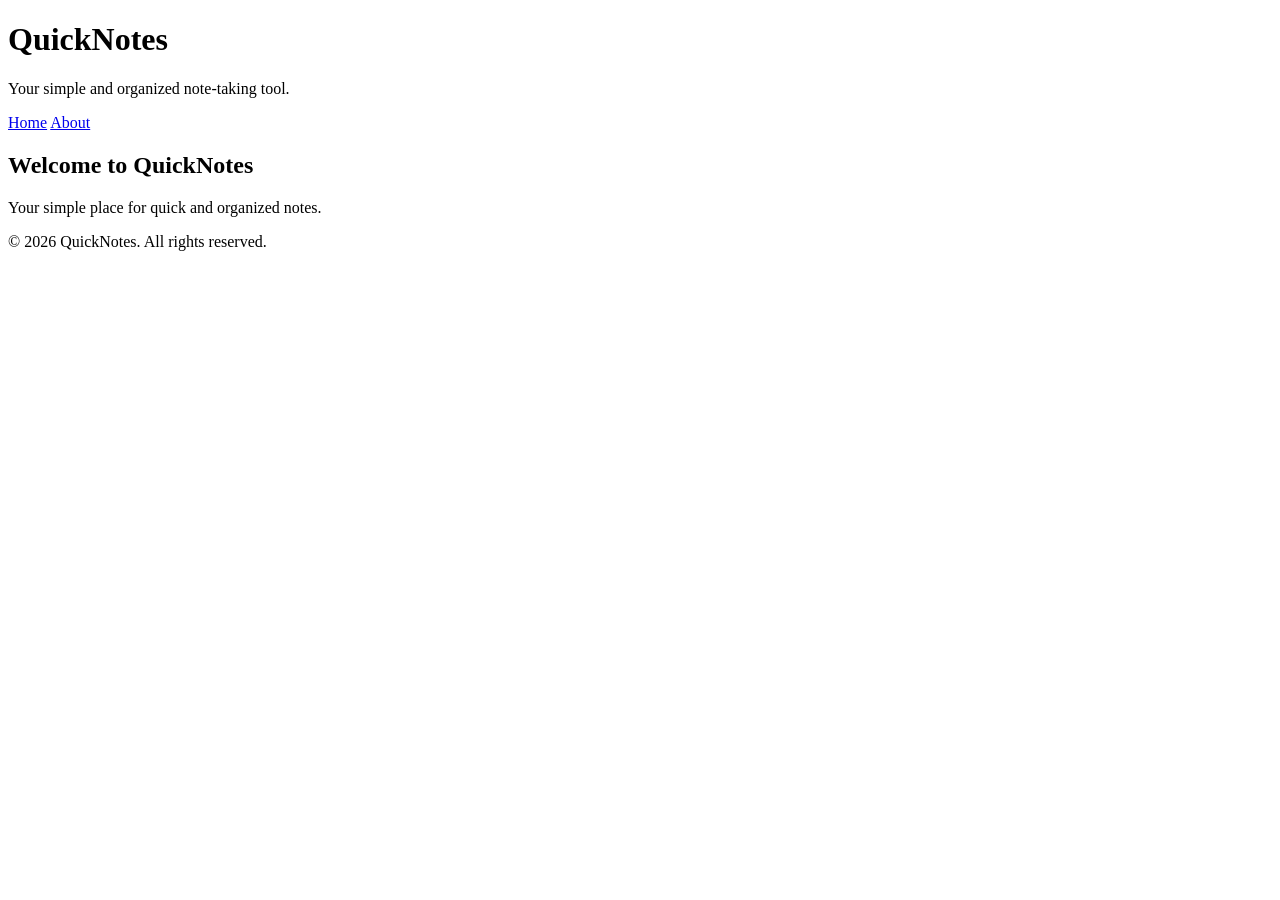
<file: day1/index.html>
<!DOCTYPE html>
<html lang="en">
<head>
    <meta charset="UTF-8">
    <meta name="viewport" content="width=device-width, initial-scale=1.0">
    <title>QuickNotes</title>
</head>
<body>

    <header>
        <h1>QuickNotes</h1>
        <p>Your simple and organized note-taking tool.</p>

        <nav>
            <a href="index.html">Home</a>
            <a href="about.html">About</a>
        </nav>
    </header>

    <main>
        <h2>Welcome to QuickNotes</h2>
        <p>Your simple place for quick and organized notes.</p>
    </main>

    <footer>
        <p>&copy; 2026 QuickNotes. All rights reserved.</p>
    </footer>

</body>
</html>
</file>
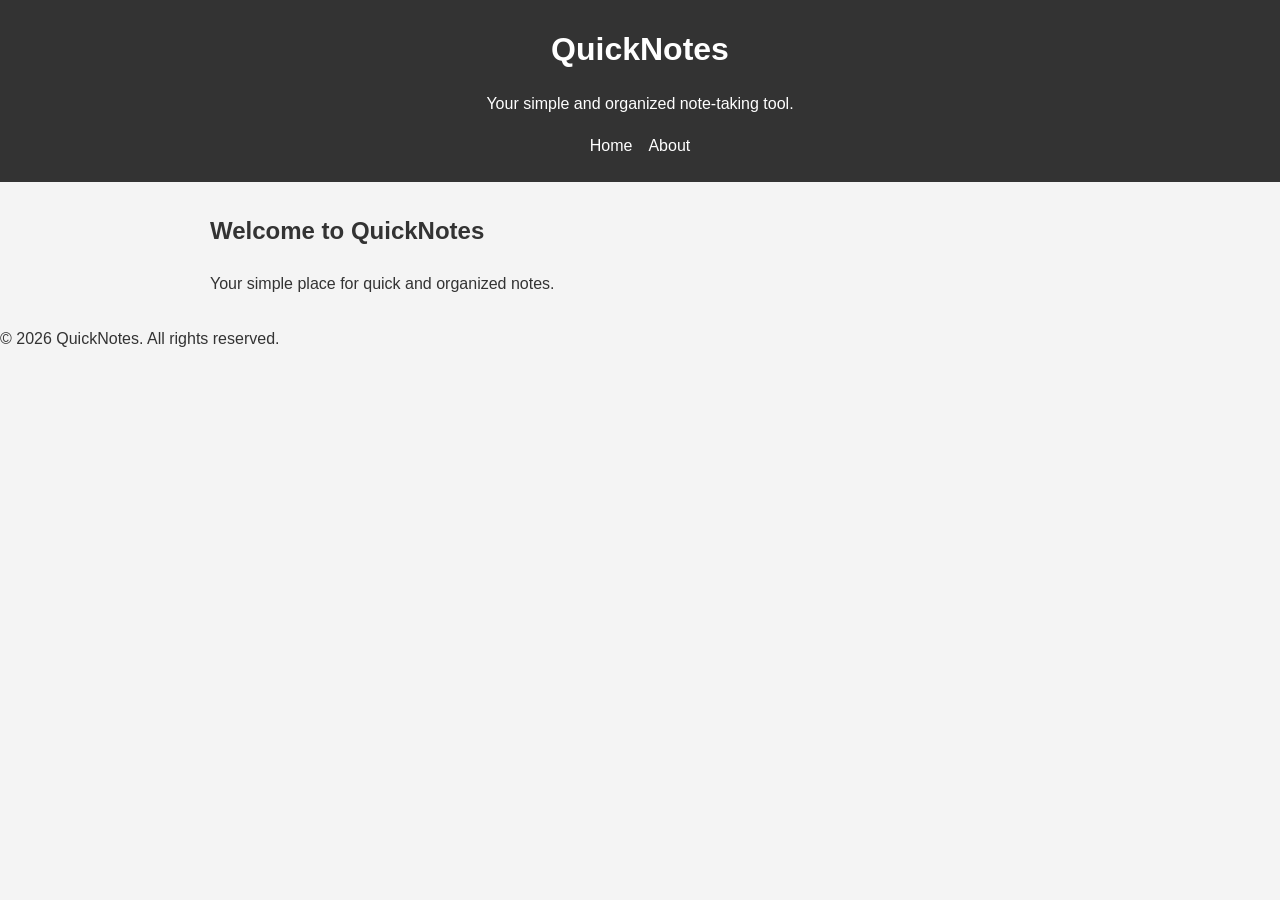
<file: day2/index.html>
<!DOCTYPE html>
<html lang="en">
<head>
    <meta charset="UTF-8">
    <meta name="viewport" content="width=device-width, initial-scale=1.0">
    <title>QuickNotes</title>
    <link rel="stylesheet" href="style.css">
</head>
<body>

    <header>
        <h1>QuickNotes</h1>
        <p>Your simple and organized note-taking tool.</p>

        <nav>
            <a href="index.html">Home</a>
            <a href="about.html">About</a>
        </nav>
    </header>

    <main>
        <h2>Welcome to QuickNotes</h2>
        <p>Your simple place for quick and organized notes.</p>
    </main>

    <footer>
        <p>&copy; 2026 QuickNotes. All rights reserved.</p>
    </footer>

</body>
</html>
</file>
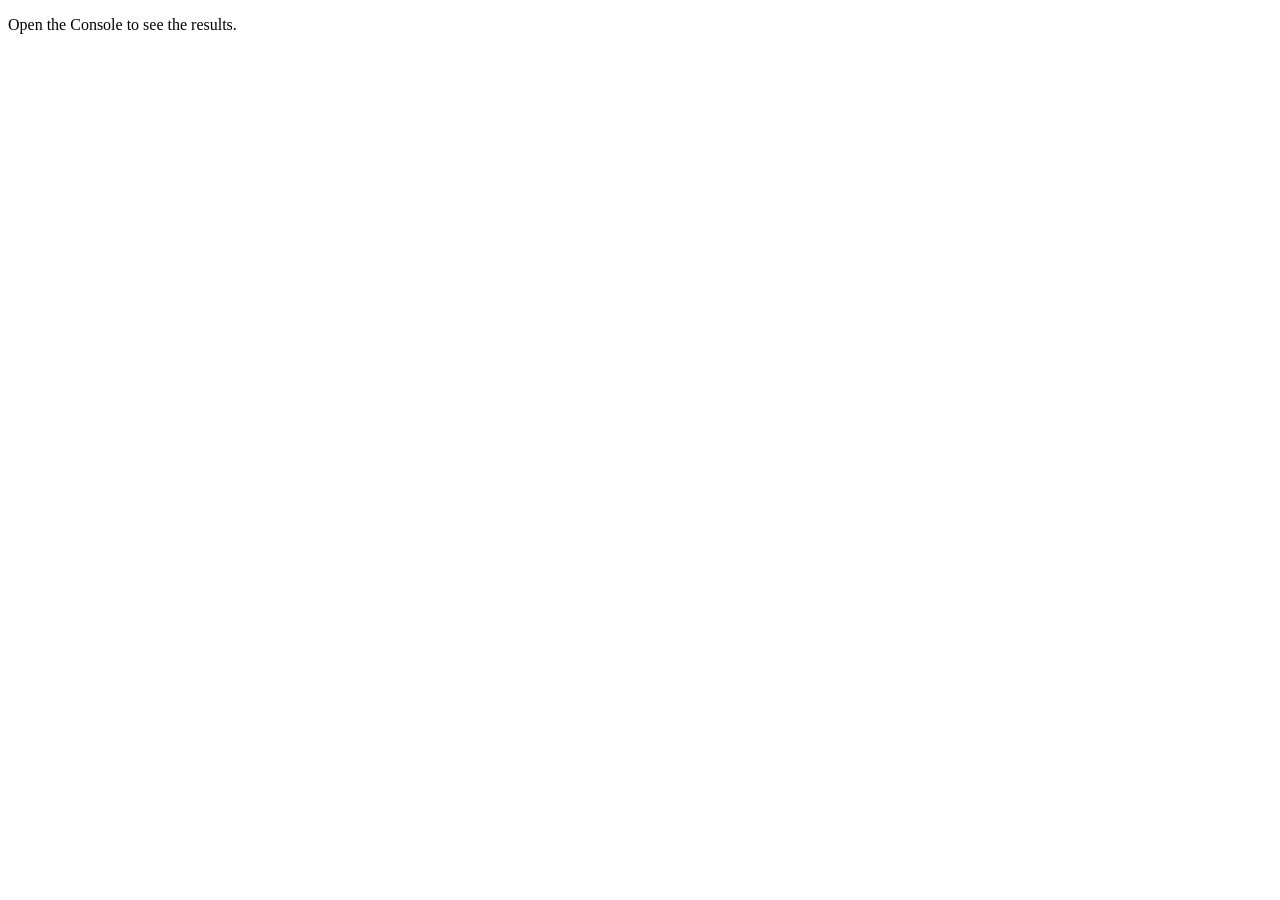
<file: day3/index.html>
<!DOCTYPE html>
<html lang="en">
<head>
    <meta charset="UTF-8">
    <meta name="viewport" content="width=device-width, initial-scale=1.0">
    <title>Notes Toolkit</title>
    <script src="script.js" defer></script>
</head>
<body>
    <p>Open the Console to see the results.</p>
</body>
</html>
</file>
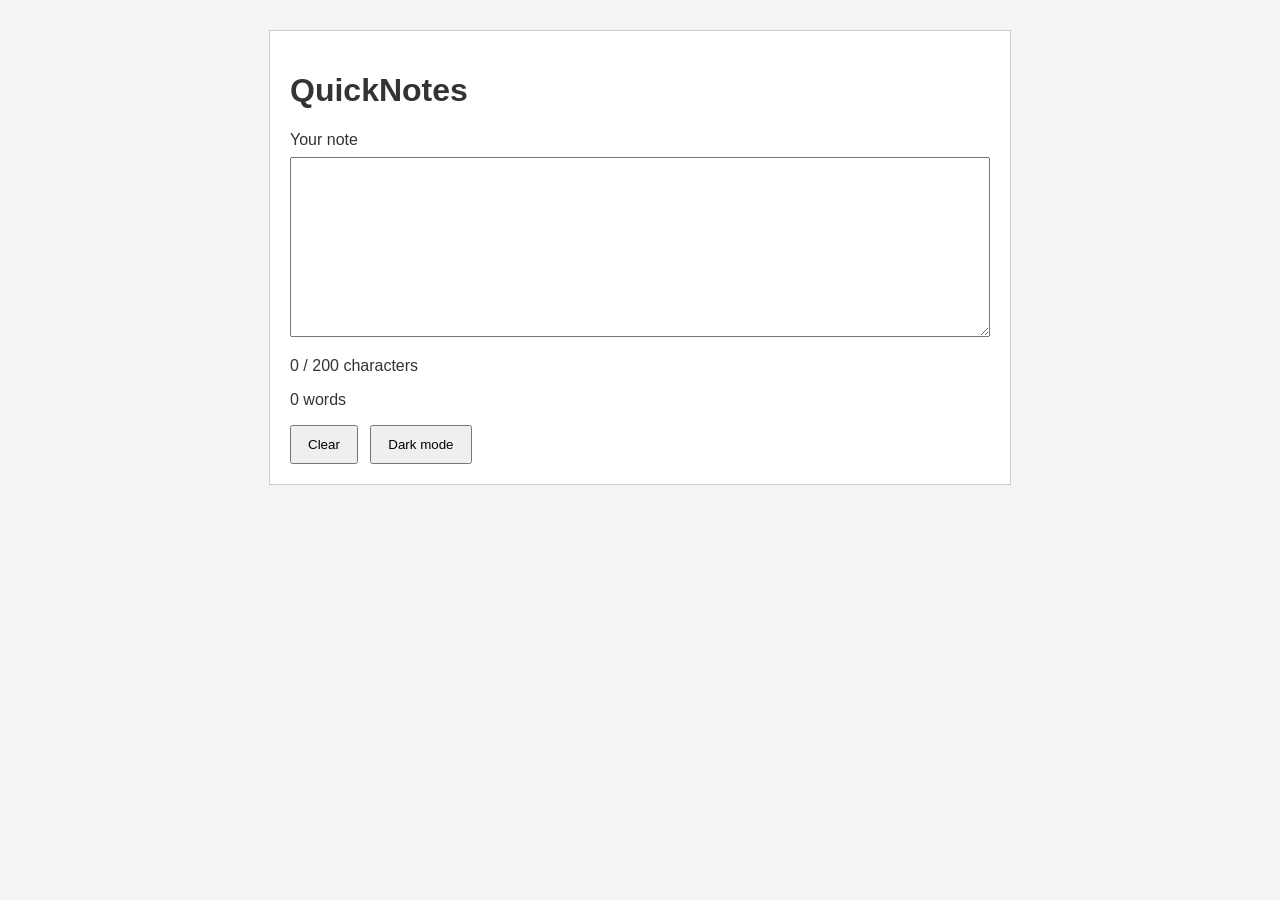
<file: day4/index.html>
<!DOCTYPE html>
<html lang="en">
<head>
    <meta charset="UTF-8">
    <meta name="viewport" content="width=device-width, initial-scale=1.0">
    <title>QuickNotes Day 4</title>
    <link rel="stylesheet" href="style.css">
    <script src="script.js" defer></script>
</head>
<body>
    <main>
        <h1>QuickNotes</h1>

        <label for="note-text">Your note</label>
        <textarea id="note-text"></textarea>

        <p id="char-count">0 / 200 characters</p>
        <p id="word-count">0 words</p>

        <button id="clear-btn" type="button">Clear</button>
        <button id="theme-toggle" type="button">Dark mode</button>
    </main>
</body>
</html>
</file>
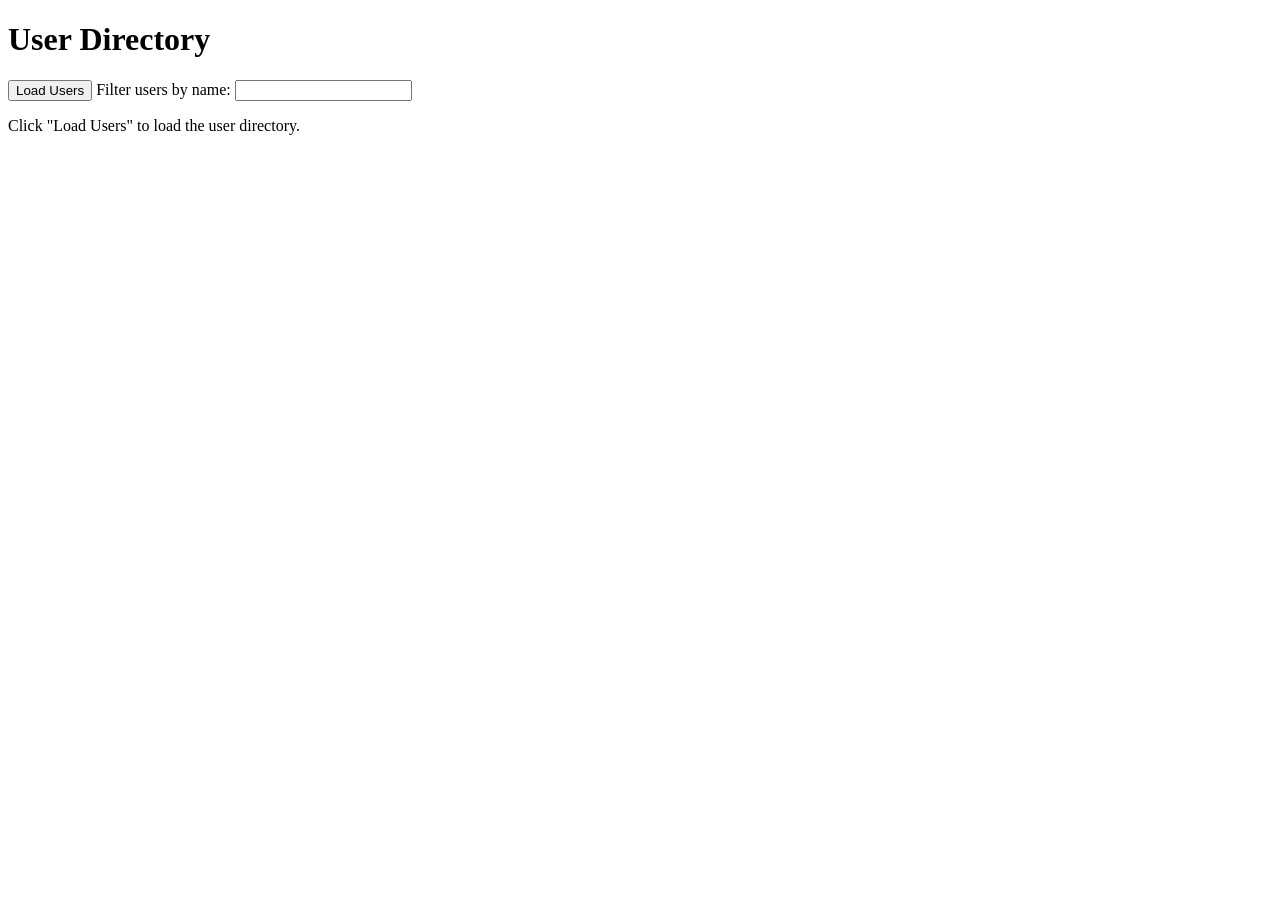
<file: day5/index.html>
<!DOCTYPE html>
<html lang="en">
<head>
    <meta charset="UTF-8">
    <meta name="viewport" content="width=device-width, initial-scale=1.0">
    <title>User Directory</title>
</head>
<body>

    <header>
        <h1>User Directory</h1>
    </header>

    <main>
        <button id="load-users">Load Users</button>

        <label for="filter-input">Filter users by name:</label>
        <input type="text" id="filter-input">

        <p id="status">Click "Load Users" to load the user directory.</p>

        <ul id="users-list"></ul>
    </main>

    <script src="users.js" defer></script>
</body>
</html>
</file>
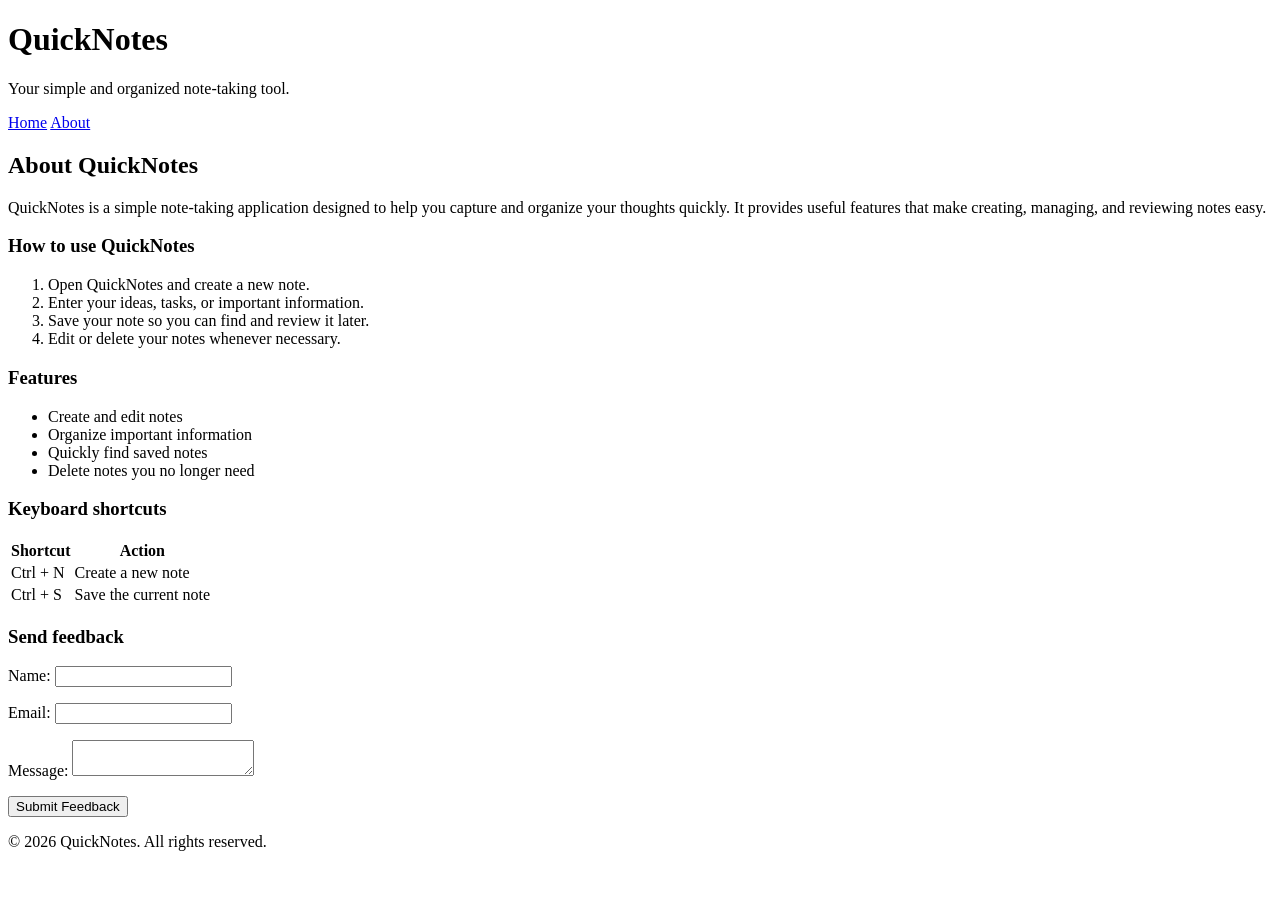
<file: day1/about.html>
<!DOCTYPE html>
<html lang="en">
<head>
    <meta charset="UTF-8">
    <meta name="viewport" content="width=device-width, initial-scale=1.0">
    <title>About QuickNotes</title>
</head>
<body>

    <header>
        <h1>QuickNotes</h1>
        <p>Your simple and organized note-taking tool.</p>

        <nav>
            <a href="index.html">Home</a>
            <a href="about.html">About</a>
        </nav>
    </header>

    <main>
        <h2>About QuickNotes</h2>

        <p>QuickNotes is a simple note-taking application designed to help you capture and organize your thoughts quickly. It provides useful features that make creating, managing, and reviewing notes easy.</p>

        <section>
            <h3>How to use QuickNotes</h3>
            <ol>
                <li>Open QuickNotes and create a new note.</li>
                <li>Enter your ideas, tasks, or important information.</li>
                <li>Save your note so you can find and review it later.</li>
                <li>Edit or delete your notes whenever necessary.</li>
            </ol>
        </section>

        <section>
            <h3>Features</h3>
            <ul>
                <li>Create and edit notes</li>
                <li>Organize important information</li>
                <li>Quickly find saved notes</li>
                <li>Delete notes you no longer need</li>
            </ul>
        </section>

        <section>
            <h3>Keyboard shortcuts</h3>

            <table>
                <thead>
                    <tr>
                        <th>Shortcut</th>
                        <th>Action</th>
                    </tr>
                </thead>
                <tbody>
                    <tr>
                        <td>Ctrl + N</td>
                        <td>Create a new note</td>
                    </tr>
                    <tr>
                        <td>Ctrl + S</td>
                        <td>Save the current note</td>
                    </tr>
                </tbody>
            </table>
        </section>

        <section>
            <h3>Send feedback</h3>

            <form>
                <p>
                    <label for="name">Name:</label>
                    <input type="text" id="name" name="name" required>
                </p>

                <p>
                    <label for="email">Email:</label>
                    <input type="email" id="email" name="email" required>
                </p>

                <p>
                    <label for="message">Message:</label>
                    <textarea id="message" name="message" required></textarea>
                </p>

                <button type="submit">Submit Feedback</button>
            </form>
        </section>
    </main>

    <footer>
        <p>&copy; 2026 QuickNotes. All rights reserved.</p>
    </footer>

</body>
</html>
</file>
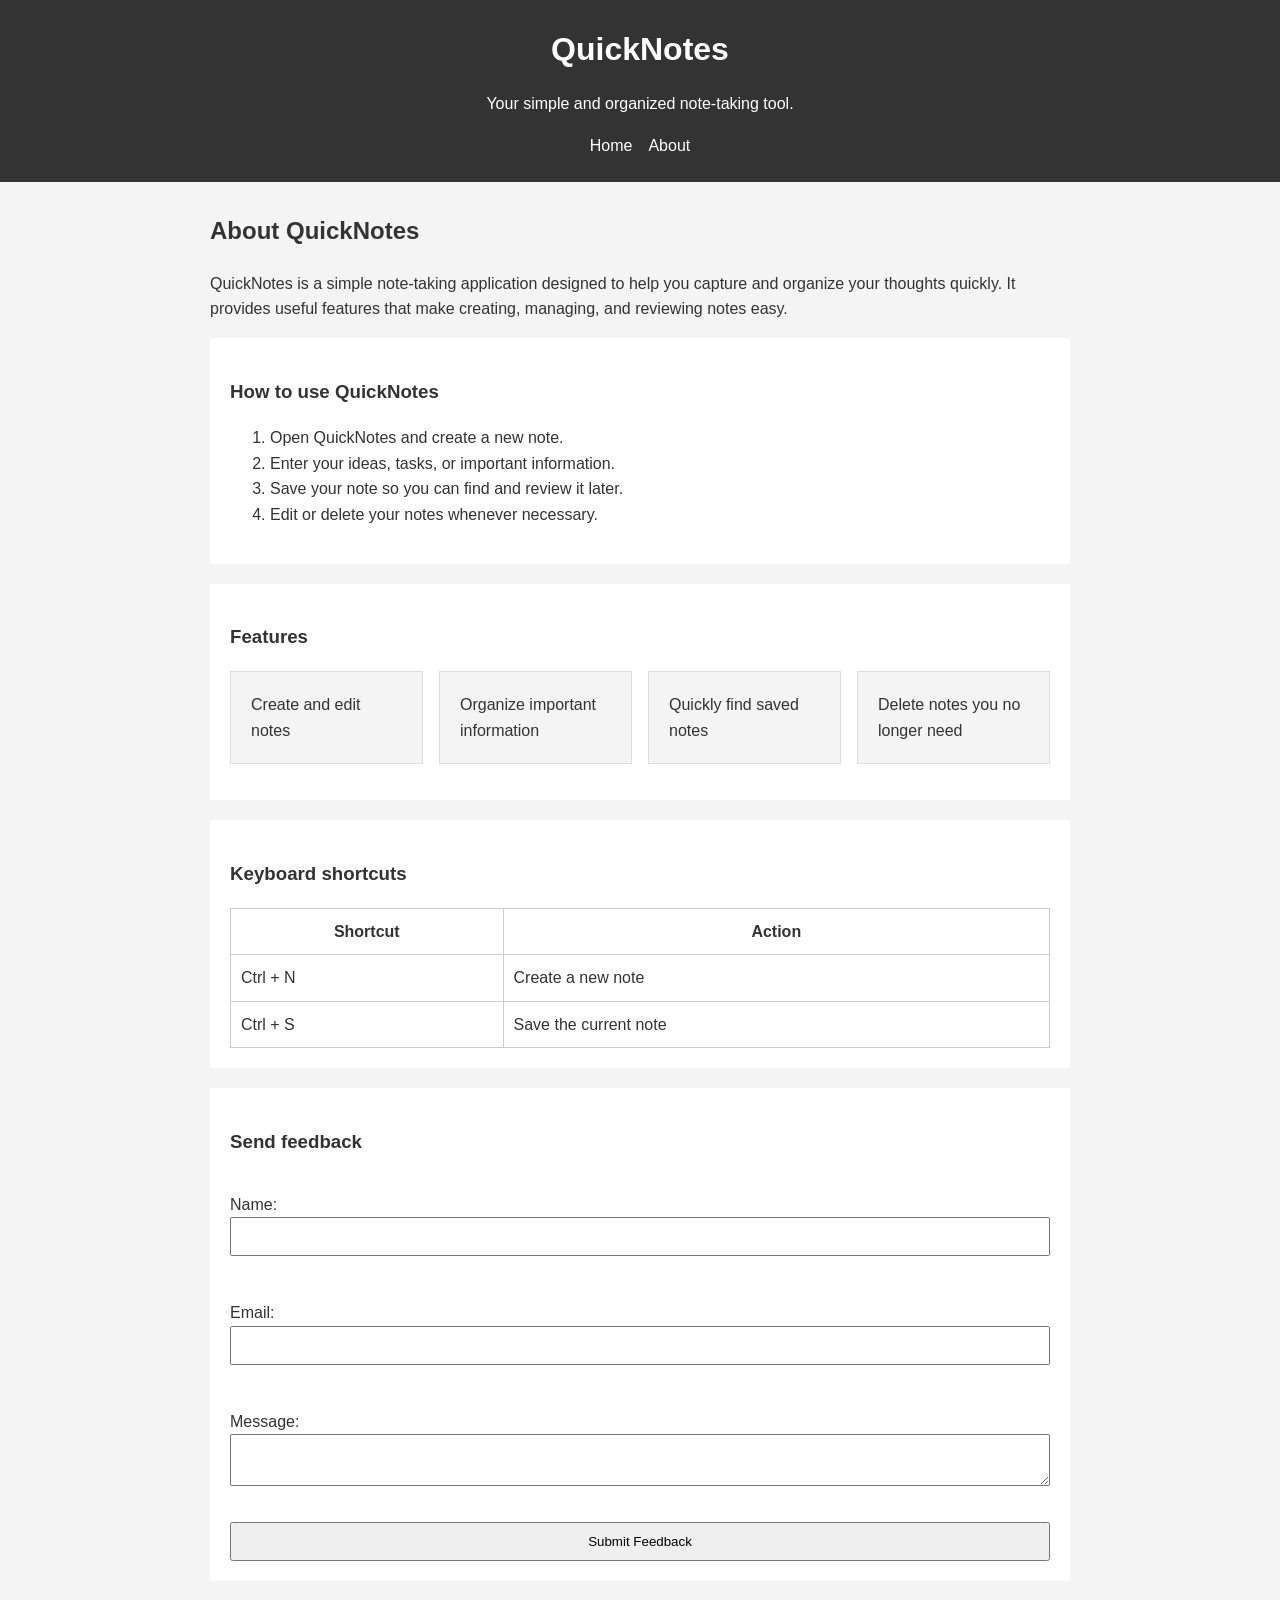
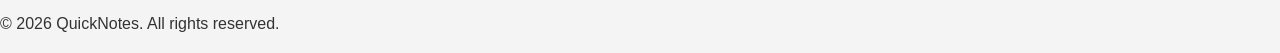
<file: day2/about.html>
<!DOCTYPE html>
<html lang="en">
<head>
    <meta charset="UTF-8">
    <meta name="viewport" content="width=device-width, initial-scale=1.0">
    <title>About QuickNotes</title>
    <link rel="stylesheet" href="style.css">
</head>
<body>

    <header>
        <h1>QuickNotes</h1>
        <p>Your simple and organized note-taking tool.</p>

        <nav>
            <a href="index.html">Home</a>
            <a href="about.html">About</a>
        </nav>
    </header>

    <main>
        <h2>About QuickNotes</h2>

        <p>QuickNotes is a simple note-taking application designed to help you capture and organize your thoughts quickly. It provides useful features that make creating, managing, and reviewing notes easy.</p>

        <section>
            <h3>How to use QuickNotes</h3>
            <ol>
                <li>Open QuickNotes and create a new note.</li>
                <li>Enter your ideas, tasks, or important information.</li>
                <li>Save your note so you can find and review it later.</li>
                <li>Edit or delete your notes whenever necessary.</li>
            </ol>
        </section>

        <section>
            <h3>Features</h3>
            <ul class="features">
                <li>Create and edit notes</li>
                <li>Organize important information</li>
                <li>Quickly find saved notes</li>
                <li>Delete notes you no longer need</li>
            </ul>
        </section>

        <section>
            <h3>Keyboard shortcuts</h3>

            <table>
                <thead>
                    <tr>
                        <th>Shortcut</th>
                        <th>Action</th>
                    </tr>
                </thead>
                <tbody>
                    <tr>
                        <td>Ctrl + N</td>
                        <td>Create a new note</td>
                    </tr>
                    <tr>
                        <td>Ctrl + S</td>
                        <td>Save the current note</td>
                    </tr>
                </tbody>
            </table>
        </section>

        <section>
            <h3>Send feedback</h3>

            <form>
                <p>
                    <label for="name">Name:</label>
                    <input type="text" id="name" name="name" required>
                </p>

                <p>
                    <label for="email">Email:</label>
                    <input type="email" id="email" name="email" required>
                </p>

                <p>
                    <label for="message">Message:</label>
                    <textarea id="message" name="message" required></textarea>
                </p>

                <button type="submit">Submit Feedback</button>
            </form>
        </section>
    </main>

    <footer>
        <p>&copy; 2026 QuickNotes. All rights reserved.</p>
    </footer>

</body>
</html>
</file>
<file: day2/style.css>
/* Reset */
* {
    box-sizing: border-box;
}

/* Base body styles */
body {
    margin: 0;
    font-family: Arial, sans-serif;
    background-color: #f4f4f4;
    color: #333;
    line-height: 1.6;
}

/* Header */
header {
    background-color: #333;
    color: white;
    text-align: center;
    padding: 24px;
}

header h1 {
    margin: 0;
}

/* Navigation */
nav {
    display: flex;
    justify-content: center;
    gap: 16px;
}

nav a {
    color: white;
    text-decoration: none;
    transition: 0.3s;
}

nav a:hover {
    color: #ffd700;
}

/* Main content */
main {
    max-width: 900px;
    margin: 30px auto;
    padding: 0 20px;
}

/* Sections */
section {
    background-color: white;
    padding: 20px;
    margin-bottom: 20px;
}

/* Features grid */
.features {
    display: grid;
    grid-template-columns: repeat(auto-fit, minmax(180px, 1fr));
    gap: 16px;
    padding: 0;
    list-style: none;
}

.features li {
    background-color: #f4f4f4;
    padding: 20px;
    border: 1px solid #ddd;
}

/* Table */
table {
    width: 100%;
    border-collapse: collapse;
}

th,
td {
    border: 1px solid #ccc;
    padding: 10px;
}

/* Feedback form */
form {
    display: flex;
    flex-direction: column;
    gap: 12px;
}

input,
textarea,
select {
    width: 100%;
    padding: 10px;
}

/* Buttons */
button {
    padding: 10px 16px;
    cursor: pointer;
    transition: 0.3s;
}

button:hover {
    opacity: 0.8;
}

/* Small screens */
@media (max-width: 600px) {
    header {
        padding: 16px;
    }

    header h1 {
        font-size: 24px;
    }
}
</file>
<file: day4/style.css>
:root {
    --bg-color: #f4f4f4;
    --text-color: #333;
    --card-color: white;
    --border-color: #ccc;
}

body {
    margin: 0;
    padding: 30px;
    font-family: Arial, sans-serif;
    background-color: var(--bg-color);
    color: var(--text-color);
}

body.dark {
    --bg-color: #222;
    --text-color: #f4f4f4;
    --card-color: #333;
    --border-color: #555;
}

main {
    max-width: 700px;
    margin: 0 auto;
    background-color: var(--card-color);
    padding: 20px;
    border: 1px solid var(--border-color);
}

textarea {
    width: 100%;
    min-height: 180px;
    box-sizing: border-box;
    padding: 10px;
    margin-top: 8px;
}

.warning {
    color: orange;
}

.over {
    color: red;
    font-weight: bold;
}

button {
    padding: 10px 16px;
    margin-right: 8px;
    cursor: pointer;
}
</file>
